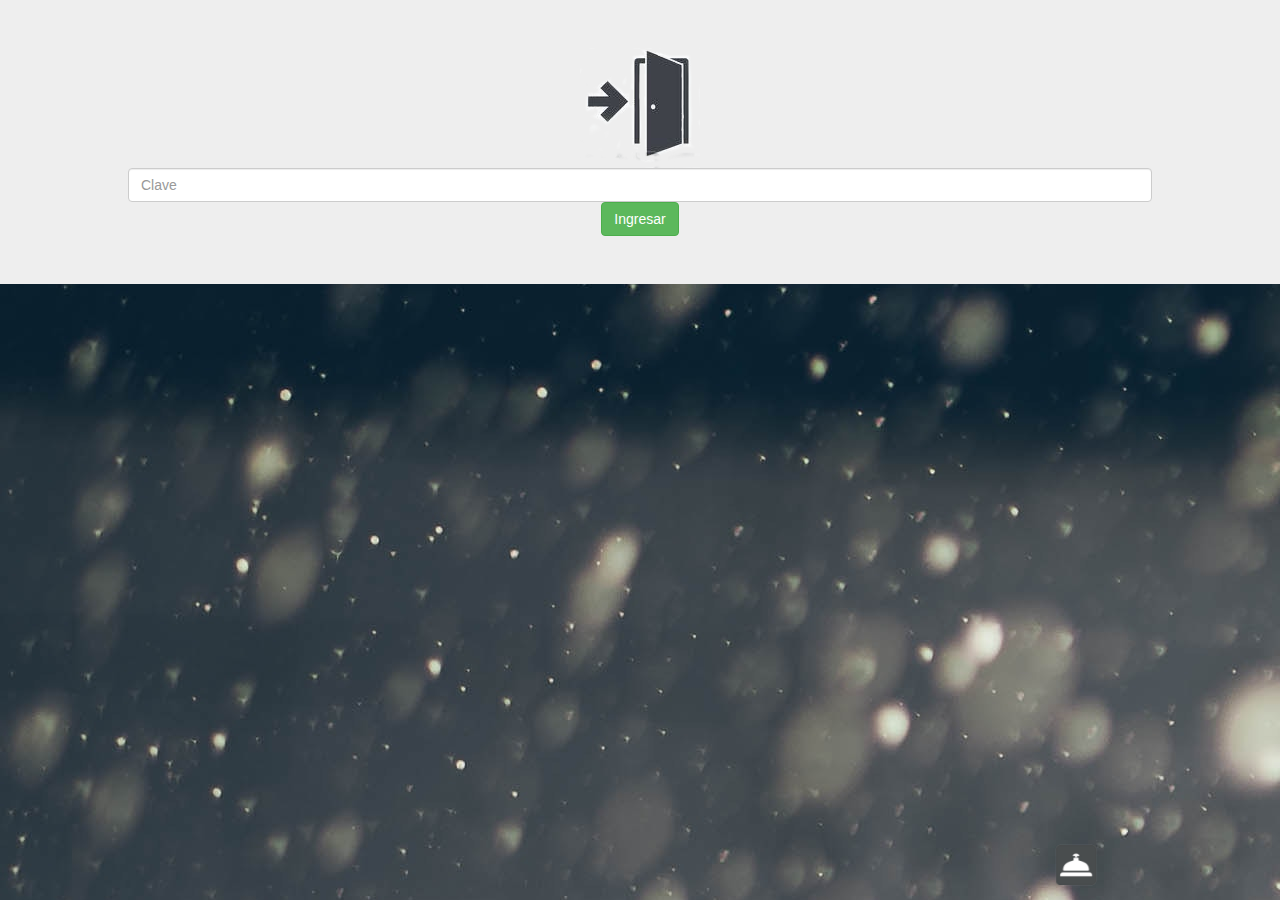
<file: Login.html>
<!DOCTYPE html>
<html lang="es">
<head>
    <meta charset="utf-8" />
    <title>Ingresar</title>
    <meta name="viewport" content="width=device-width, initial-scale=1">
    <link rel="stylesheet" type="text/css" href="css/bootstrap.css">
    <link rel="stylesheet" type="text/css" href="css/estilos.css">
</head>

<body background="images/first.jpg">
        <div class="jumbotron boxlogin fullscreen">
                <center>
            <form method="POST" name="flogin" id="flogin" action="login.php" id="form-graduacion" autocomplete="off">
                    <img src="pictures/Puertaa2.png" alt="Puerta">
                <input type="password" name="clave" id="clave" class="form-control" placeholder="Clave" style="width: 80%" required>
                <input type="submit" class="btn btn-success" value="Ingresar">
                </center>
            </form>
        </div>
        <a href="#"><img src="pictures/reserva.png" title="Ir arriba" style="position: fixed; bottom: 10px; right: 14%;" height="50" onclick="window.location='visualizar.php';" /></a>

	</body>
</html>
</file>
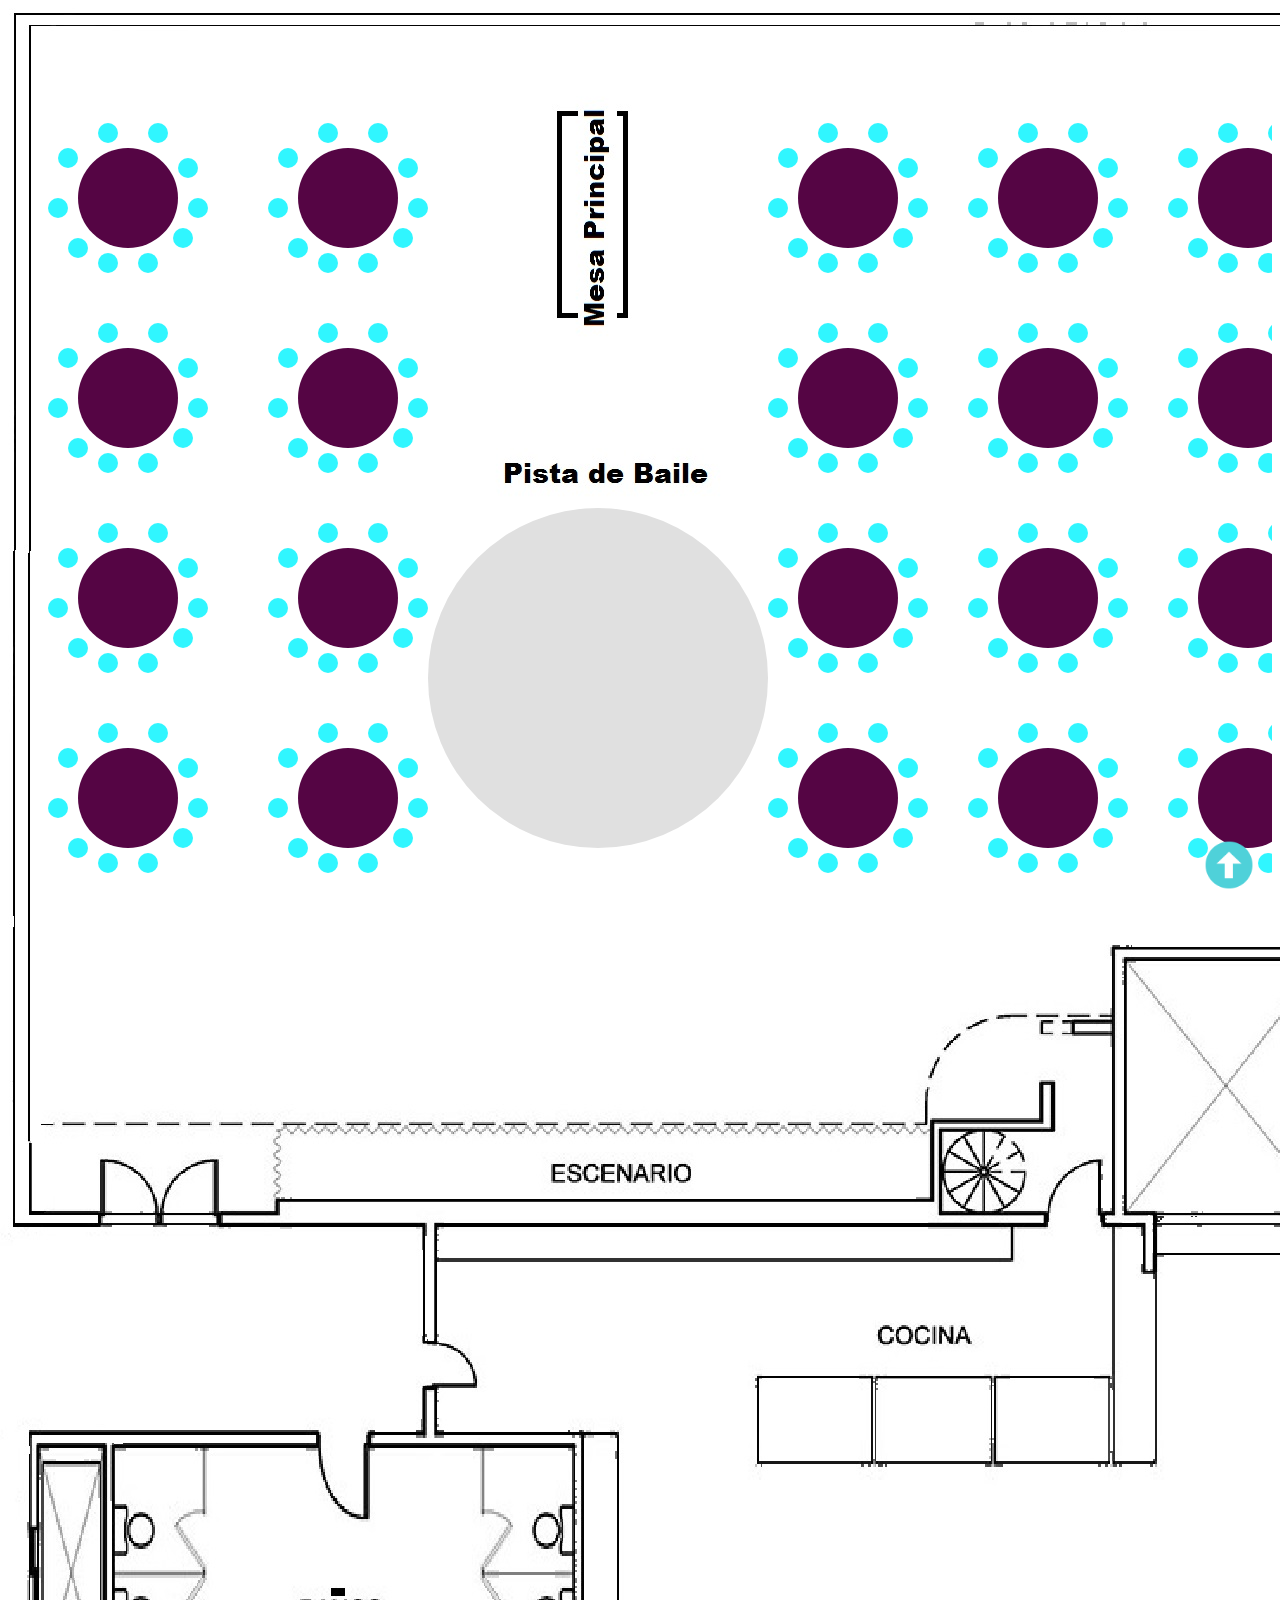
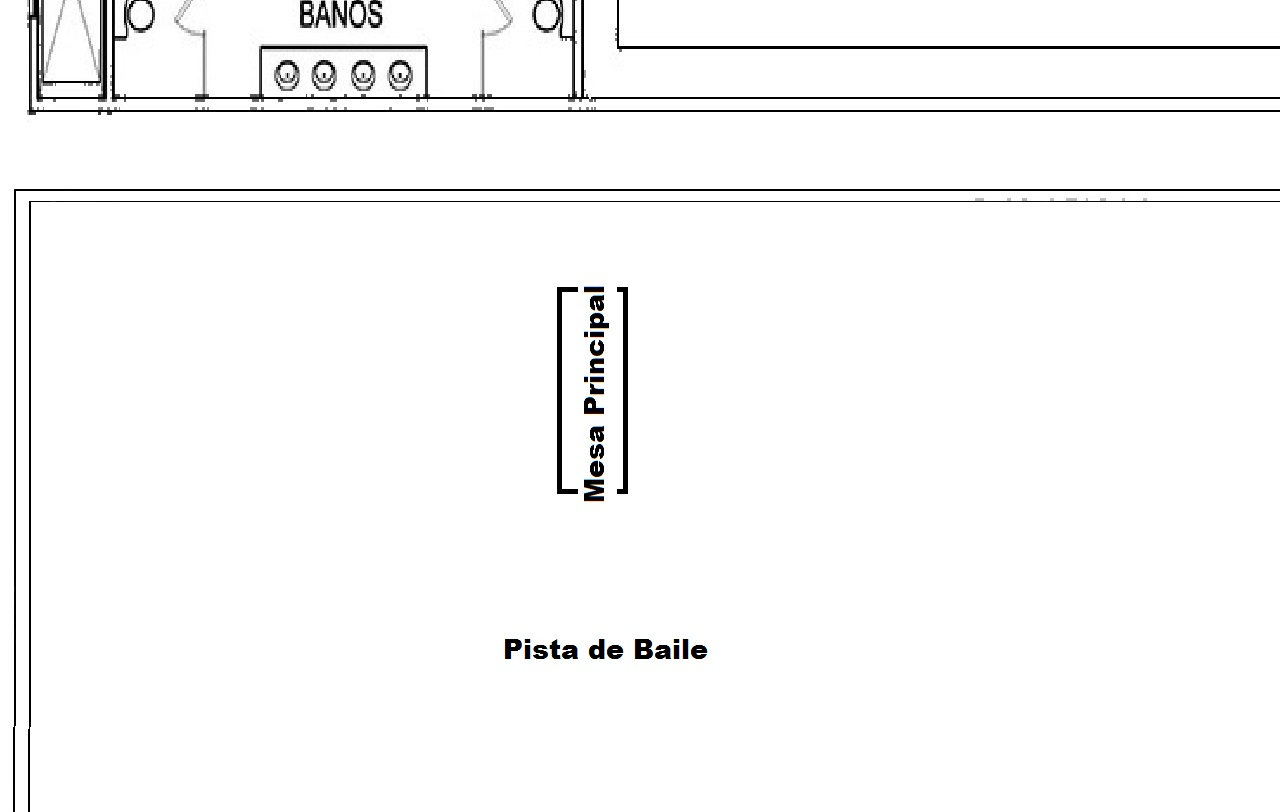
<file: mesas.html>
<html>

<head>
    <meta charset="utf-8">
    <title>KAD</title>

</head>

<body background="pictures/Pared.jpg">
    
    <div id="lienzo">
            
                </div>
    


    <script src="js/svg.min.js"></script>
    <script>
        // Lienzo SVG donde serán creados todos los objetos
        var lienzo = SVG('lienzo').size('100%', '271%');
        // Representa las mesas y las sillas del salón con sus atributos
        var mesa1 = [{
            color: '#550544',
            posicion: {
                x: 70,
                y: 140
            },
            sillas: [{
                    numero: 1,
                    color: '#30f6ff',
                    ocupada: false,
                    posicion: {
                        x: 50,
                        y: 140
                    }
                }, {
                    numero: 2,
                    color: '#30f6ff',
                    ocupada: false,
                    posicion: {
                        x: 90,
                        y: 115
                    }
                }, {
                    numero: 3,
                    color: '#30f6ff',
                    ocupada: false,
                    posicion: {
                        x: 140,
                        y: 115
                    }
                }, {
                    numero: 4,
                    color: '#30f6ff',
                    ocupada: false,
                    posicion: {
                        x: 170,
                        y: 150
                    }
                }, {
                    numero: 5,
                    color: '#30f6ff',
                    ocupada: false,
                    posicion: {
                        x: 180,
                        y: 190
                    }
                }, {
                    numero: 6,
                    color: '#30f6ff',
                    ocupada: false,
                    posicion: {
                        x: 165,
                        y: 220
                    }
                }, {
                    numero: 7,
                    color: '#30f6ff',
                    ocupada: false,
                    posicion: {
                        x: 130,
                        y: 245
                    }
                }, {
                    numero: 8,
                    color: '#30f6ff',
                    ocupada: false,
                    posicion: {
                        x: 90,
                        y: 245
                    }
                }, {
                    numero: 9,
                    color: '#30f6ff',
                    ocupada: false,
                    posicion: {
                        x: 60,
                        y: 230
                    }
                }, {
                    numero: 10,
                    color: '#30f6ff',
                    ocupada: false,
                    posicion: {
                        x: 40,
                        y: 190
                    }
                }


            ]
        }]
        ////////////////////////////////////////////////////////////
        ///////////////////////////////////////////////////////////
        ///////////////////////////////////////////////////////////
        var mesa2 = [{
            color: '#550544',
            posicion: {
                x: 290,
                y: 140
            },
            sillas: [{
                numero: 1,
                color: '#30f6ff',
                ocupada: false,
                posicion: {
                    x: 270,
                    y: 140
                }
            }, {
                numero: 2,
                color: '#30f6ff',
                ocupada: false,
                posicion: {
                    x: 310,
                    y: 115
                }
            }, {
                numero: 3,
                color: '#30f6ff',
                ocupada: false,
                posicion: {
                    x: 360,
                    y: 115
                }
            }, {
                numero: 4,
                color: '#30f6ff',
                ocupada: false,
                posicion: {
                    x: 390,
                    y: 150
                }
            }, {
                numero: 5,
                color: '#30f6ff',
                ocupada: false,
                posicion: {
                    x: 400,
                    y: 190
                }
            }, {
                numero: 6,
                color: '#30f6ff',
                ocupada: false,
                posicion: {
                    x: 385,
                    y: 220
                }
            }, {
                numero: 7,
                color: '#30f6ff',
                ocupada: false,
                posicion: {
                    x: 350,
                    y: 245
                }
            }, {
                numero: 8,
                color: '#30f6ff',
                ocupada: false,
                posicion: {
                    x: 310,
                    y: 245
                }
            }, {
                numero: 9,
                color: '#30f6ff',
                ocupada: false,
                posicion: {
                    x: 280,
                    y: 230
                }
            }, {
                numero: 10,
                color: '#30f6ff',
                ocupada: false,
                posicion: {
                    x: 260,
                    y: 190
                }
            }]
        }]
        ////////////////////////////////////////////////////////////
        ///////////////////////////////////////////////////////////
        ///////////////////////////////////////////////////////////
        var mesa3 = [{
            color: '#550544',
            posicion: {
                x: 790,
                y: 140
            },
            sillas: [{
                numero: 1,
                color: '#30f6ff',
                ocupada: false,
                posicion: {
                    x: 770,
                    y: 140
                }
            }, {
                numero: 2,
                color: '#30f6ff',
                ocupada: false,
                posicion: {
                    x: 810,
                    y: 115
                }
            }, {
                numero: 3,
                color: '#30f6ff',
                ocupada: false,
                posicion: {
                    x: 860,
                    y: 115
                }
            }, {
                numero: 4,
                color: '#30f6ff',
                ocupada: false,
                posicion: {
                    x: 890,
                    y: 150
                }
            }, {
                numero: 5,
                color: '#30f6ff',
                ocupada: false,
                posicion: {
                    x: 900,
                    y: 190
                }
            }, {
                numero: 6,
                color: '#30f6ff',
                ocupada: false,
                posicion: {
                    x: 885,
                    y: 220
                }
            }, {
                numero: 7,
                color: '#30f6ff',
                ocupada: false,
                posicion: {
                    x: 850,
                    y: 245
                }
            }, {
                numero: 8,
                color: '#30f6ff',
                ocupada: false,
                posicion: {
                    x: 810,
                    y: 245
                }
            }, {
                numero: 9,
                color: '#30f6ff',
                ocupada: false,
                posicion: {
                    x: 780,
                    y: 230
                }
            }, {
                numero: 10,
                color: '#30f6ff',
                ocupada: false,
                posicion: {
                    x: 760,
                    y: 190
                }
            }]
        }]
        ////////////////////////////////////////////////////////////
        ///////////////////////////////////////////////////////////
        ///////////////////////////////////////////////////////////
        var mesa4 = [{
            color: '#550544',
            posicion: {
                x: 990,
                y: 140
            },
            sillas: [{
                numero: 1,
                color: '#30f6ff',
                ocupada: false,
                posicion: {
                    x: 970,
                    y: 140
                }
            }, {
                numero: 2,
                color: '#30f6ff',
                ocupada: false,
                posicion: {
                    x: 1010,
                    y: 115
                }
            }, {
                numero: 3,
                color: '#30f6ff',
                ocupada: false,
                posicion: {
                    x: 1060,
                    y: 115
                }
            }, {
                numero: 4,
                color: '#30f6ff',
                ocupada: false,
                posicion: {
                    x: 1090,
                    y: 150
                }
            }, {
                numero: 5,
                color: '#30f6ff',
                ocupada: false,
                posicion: {
                    x: 1100,
                    y: 190
                }
            }, {
                numero: 6,
                color: '#30f6ff',
                ocupada: false,
                posicion: {
                    x: 1085,
                    y: 220
                }
            }, {
                numero: 7,
                color: '#30f6ff',
                ocupada: false,
                posicion: {
                    x: 1050,
                    y: 245
                }
            }, {
                numero: 8,
                color: '#30f6ff',
                ocupada: false,
                posicion: {
                    x: 1010,
                    y: 245
                }
            }, {
                numero: 9,
                color: '#30f6ff',
                ocupada: false,
                posicion: {
                    x: 980,
                    y: 230
                }
            }, {
                numero: 10,
                color: '#30f6ff',
                ocupada: false,
                posicion: {
                    x: 960,
                    y: 190
                }
            }]
        }]
        ////////////////////////////////////////////////////////////
        ///////////////////////////////////////////////////////////
        ///////////////////////////////////////////////////////////
        var mesa5 = [{
            color: '#550544',
            posicion: {
                x: 1190,
                y: 140
            },
            sillas: [{
                numero: 1,
                color: '#30f6ff',
                ocupada: false,
                posicion: {
                    x: 1170,
                    y: 140
                }
            }, {
                numero: 2,
                color: '#30f6ff',
                ocupada: false,
                posicion: {
                    x: 1210,
                    y: 115
                }
            }, {
                numero: 3,
                color: '#30f6ff',
                ocupada: false,
                posicion: {
                    x: 1260,
                    y: 115
                }
            }, {
                numero: 4,
                color: '#30f6ff',
                ocupada: false,
                posicion: {
                    x: 1290,
                    y: 150
                }
            }, {
                numero: 5,
                color: '#30f6ff',
                ocupada: false,
                posicion: {
                    x: 1300,
                    y: 190
                }
            }, {
                numero: 6,
                color: '#30f6ff',
                ocupada: false,
                posicion: {
                    x: 1285,
                    y: 220
                }
            }, {
                numero: 7,
                color: '#30f6ff',
                ocupada: false,
                posicion: {
                    x: 1250,
                    y: 245
                }
            }, {
                numero: 8,
                color: '#30f6ff',
                ocupada: false,
                posicion: {
                    x: 1210,
                    y: 245
                }
            }, {
                numero: 9,
                color: '#30f6ff',
                ocupada: false,
                posicion: {
                    x: 1180,
                    y: 230
                }
            }, {
                numero: 10,
                color: '#30f6ff',
                ocupada: false,
                posicion: {
                    x: 1160,
                    y: 190
                }
            }]
        }]
        //#########################################
        //#########################################
        //#########################################
        var mesa6 = [{
            color: '#550544',
            posicion: {
                x: 70,
                y: 340
            },
            sillas: [{
                    numero: 1,
                    color: '#30f6ff',
                    ocupada: false,
                    posicion: {
                        x: 50,
                        y: 340
                    }
                }, {
                    numero: 2,
                    color: '#30f6ff',
                    ocupada: false,
                    posicion: {
                        x: 90,
                        y: 315
                    }
                }, {
                    numero: 3,
                    color: '#30f6ff',
                    ocupada: false,
                    posicion: {
                        x: 140,
                        y: 315
                    }
                }, {
                    numero: 4,
                    color: '#30f6ff',
                    ocupada: false,
                    posicion: {
                        x: 170,
                        y: 350
                    }
                }, {
                    numero: 5,
                    color: '#30f6ff',
                    ocupada: false,
                    posicion: {
                        x: 180,
                        y: 390
                    }
                }, {
                    numero: 6,
                    color: '#30f6ff',
                    ocupada: false,
                    posicion: {
                        x: 165,
                        y: 420
                    }
                }, {
                    numero: 7,
                    color: '#30f6ff',
                    ocupada: false,
                    posicion: {
                        x: 130,
                        y: 445
                    }
                }, {
                    numero: 8,
                    color: '#30f6ff',
                    ocupada: false,
                    posicion: {
                        x: 90,
                        y: 445
                    }
                }, {
                    numero: 9,
                    color: '#30f6ff',
                    ocupada: false,
                    posicion: {
                        x: 60,
                        y: 430
                    }
                }, {
                    numero: 10,
                    color: '#30f6ff',
                    ocupada: false,
                    posicion: {
                        x: 40,
                        y: 390
                    }
                }


            ]
        }]
        ////////////////////////////////////////////////////////////
        ///////////////////////////////////////////////////////////
        ///////////////////////////////////////////////////////////
        var mesa7 = [{
            color: '#550544',
            posicion: {
                x: 290,
                y: 340
            },
            sillas: [{
                numero: 1,
                color: '#30f6ff',
                ocupada: false,
                posicion: {
                    x: 270,
                    y: 340
                }
            }, {
                numero: 2,
                color: '#30f6ff',
                ocupada: false,
                posicion: {
                    x: 310,
                    y: 315
                }
            }, {
                numero: 3,
                color: '#30f6ff',
                ocupada: false,
                posicion: {
                    x: 360,
                    y: 315
                }
            }, {
                numero: 4,
                color: '#30f6ff',
                ocupada: false,
                posicion: {
                    x: 390,
                    y: 350
                }
            }, {
                numero: 5,
                color: '#30f6ff',
                ocupada: false,
                posicion: {
                    x: 400,
                    y: 390
                }
            }, {
                numero: 6,
                color: '#30f6ff',
                ocupada: false,
                posicion: {
                    x: 385,
                    y: 420
                }
            }, {
                numero: 7,
                color: '#30f6ff',
                ocupada: false,
                posicion: {
                    x: 350,
                    y: 445
                }
            }, {
                numero: 8,
                color: '#30f6ff',
                ocupada: false,
                posicion: {
                    x: 310,
                    y: 445
                }
            }, {
                numero: 9,
                color: '#30f6ff',
                ocupada: false,
                posicion: {
                    x: 280,
                    y: 430
                }
            }, {
                numero: 10,
                color: '#30f6ff',
                ocupada: false,
                posicion: {
                    x: 260,
                    y: 390
                }
            }]
        }]
        ////////////////////////////////////////////////////////////
        ///////////////////////////////////////////////////////////
        ///////////////////////////////////////////////////////////
        var mesa8 = [{
            color: '#550544',
            posicion: {
                x: 790,
                y: 340
            },
            sillas: [{
                numero: 1,
                color: '#30f6ff',
                ocupada: false,
                posicion: {
                    x: 770,
                    y: 340
                }
            }, {
                numero: 2,
                color: '#30f6ff',
                ocupada: false,
                posicion: {
                    x: 810,
                    y: 315
                }
            }, {
                numero: 3,
                color: '#30f6ff',
                ocupada: false,
                posicion: {
                    x: 860,
                    y: 315
                }
            }, {
                numero: 4,
                color: '#30f6ff',
                ocupada: false,
                posicion: {
                    x: 890,
                    y: 350
                }
            }, {
                numero: 5,
                color: '#30f6ff',
                ocupada: false,
                posicion: {
                    x: 900,
                    y: 390
                }
            }, {
                numero: 6,
                color: '#30f6ff',
                ocupada: false,
                posicion: {
                    x: 885,
                    y: 420
                }
            }, {
                numero: 7,
                color: '#30f6ff',
                ocupada: false,
                posicion: {
                    x: 850,
                    y: 445
                }
            }, {
                numero: 8,
                color: '#30f6ff',
                ocupada: false,
                posicion: {
                    x: 810,
                    y: 445
                }
            }, {
                numero: 9,
                color: '#30f6ff',
                ocupada: false,
                posicion: {
                    x: 780,
                    y: 430
                }
            }, {
                numero: 10,
                color: '#30f6ff',
                ocupada: false,
                posicion: {
                    x: 760,
                    y: 390
                }
            }]
        }]
        ////////////////////////////////////////////////////////////
        ///////////////////////////////////////////////////////////
        ///////////////////////////////////////////////////////////
        var mesa9 = [{
            color: '#550544',
            posicion: {
                x: 990,
                y: 340
            },
            sillas: [{
                numero: 1,
                color: '#30f6ff',
                ocupada: false,
                posicion: {
                    x: 970,
                    y: 340
                }
            }, {
                numero: 2,
                color: '#30f6ff',
                ocupada: false,
                posicion: {
                    x: 1010,
                    y: 315
                }
            }, {
                numero: 3,
                color: '#30f6ff',
                ocupada: false,
                posicion: {
                    x: 1060,
                    y: 315
                }
            }, {
                numero: 4,
                color: '#30f6ff',
                ocupada: false,
                posicion: {
                    x: 1090,
                    y: 350
                }
            }, {
                numero: 5,
                color: '#30f6ff',
                ocupada: false,
                posicion: {
                    x: 1100,
                    y: 390
                }
            }, {
                numero: 6,
                color: '#30f6ff',
                ocupada: false,
                posicion: {
                    x: 1085,
                    y: 420
                }
            }, {
                numero: 7,
                color: '#30f6ff',
                ocupada: false,
                posicion: {
                    x: 1050,
                    y: 445
                }
            }, {
                numero: 8,
                color: '#30f6ff',
                ocupada: false,
                posicion: {
                    x: 1010,
                    y: 445
                }
            }, {
                numero: 9,
                color: '#30f6ff',
                ocupada: false,
                posicion: {
                    x: 980,
                    y: 430
                }
            }, {
                numero: 10,
                color: '#30f6ff',
                ocupada: false,
                posicion: {
                    x: 960,
                    y: 390
                }
            }]
        }]
        ////////////////////////////////////////////////////////////
        ///////////////////////////////////////////////////////////
        ///////////////////////////////////////////////////////////
        var mesa10 = [{
            color: '#550544',
            posicion: {
                x: 1190,
                y: 340
            },
            sillas: [{
                numero: 1,
                color: '#30f6ff',
                ocupada: false,
                posicion: {
                    x: 1170,
                    y: 340
                }
            }, {
                numero: 2,
                color: '#30f6ff',
                ocupada: false,
                posicion: {
                    x: 1210,
                    y: 315
                }
            }, {
                numero: 3,
                color: '#30f6ff',
                ocupada: false,
                posicion: {
                    x: 1260,
                    y: 315
                }
            }, {
                numero: 4,
                color: '#30f6ff',
                ocupada: false,
                posicion: {
                    x: 1290,
                    y: 350
                }
            }, {
                numero: 5,
                color: '#30f6ff',
                ocupada: false,
                posicion: {
                    x: 1300,
                    y: 390
                }
            }, {
                numero: 6,
                color: '#30f6ff',
                ocupada: false,
                posicion: {
                    x: 1285,
                    y: 420
                }
            }, {
                numero: 7,
                color: '#30f6ff',
                ocupada: false,
                posicion: {
                    x: 1250,
                    y: 445
                }
            }, {
                numero: 8,
                color: '#30f6ff',
                ocupada: false,
                posicion: {
                    x: 1210,
                    y: 445
                }
            }, {
                numero: 9,
                color: '#30f6ff',
                ocupada: false,
                posicion: {
                    x: 1180,
                    y: 430
                }
            }, {
                numero: 10,
                color: '#30f6ff',
                ocupada: false,
                posicion: {
                    x: 1160,
                    y: 390
                }
            }]
        }]

        ///#################################
        ///#################################
        ///#################################
        ///#################################
        ///#################################
        ///#################################
        var mesa11 = [{
            color: '#550544',
            posicion: {
                x: 70,
                y: 540
            },
            sillas: [{
                    numero: 1,
                    color: '#30f6ff',
                    ocupada: false,
                    posicion: {
                        x: 50,
                        y: 540
                    }
                }, {
                    numero: 2,
                    color: '#30f6ff',
                    ocupada: false,
                    posicion: {
                        x: 90,
                        y: 515
                    }
                }, {
                    numero: 3,
                    color: '#30f6ff',
                    ocupada: false,
                    posicion: {
                        x: 140,
                        y: 515
                    }
                }, {
                    numero: 4,
                    color: '#30f6ff',
                    ocupada: false,
                    posicion: {
                        x: 170,
                        y: 550
                    }
                }, {
                    numero: 5,
                    color: '#30f6ff',
                    ocupada: false,
                    posicion: {
                        x: 180,
                        y: 590
                    }
                }, {
                    numero: 6,
                    color: '#30f6ff',
                    ocupada: false,
                    posicion: {
                        x: 165,
                        y: 620
                    }
                }, {
                    numero: 7,
                    color: '#30f6ff',
                    ocupada: false,
                    posicion: {
                        x: 130,
                        y: 645
                    }
                }, {
                    numero: 8,
                    color: '#30f6ff',
                    ocupada: false,
                    posicion: {
                        x: 90,
                        y: 645
                    }
                }, {
                    numero: 9,
                    color: '#30f6ff',
                    ocupada: false,
                    posicion: {
                        x: 60,
                        y: 630
                    }
                }, {
                    numero: 10,
                    color: '#30f6ff',
                    ocupada: false,
                    posicion: {
                        x: 40,
                        y: 590
                    }
                }


            ]
        }]
        ////////////////////////////////////////////////////////////
        ///////////////////////////////////////////////////////////
        ///////////////////////////////////////////////////////////
        var mesa12 = [{
            color: '#550544',
            posicion: {
                x: 290,
                y: 540
            },
            sillas: [{
                numero: 1,
                color: '#30f6ff',
                ocupada: false,
                posicion: {
                    x: 270,
                    y: 540
                }
            }, {
                numero: 2,
                color: '#30f6ff',
                ocupada: false,
                posicion: {
                    x: 310,
                    y: 515
                }
            }, {
                numero: 3,
                color: '#30f6ff',
                ocupada: false,
                posicion: {
                    x: 360,
                    y: 515
                }
            }, {
                numero: 4,
                color: '#30f6ff',
                ocupada: false,
                posicion: {
                    x: 390,
                    y: 550
                }
            }, {
                numero: 5,
                color: '#30f6ff',
                ocupada: false,
                posicion: {
                    x: 400,
                    y: 590
                }
            }, {
                numero: 6,
                color: '#30f6ff',
                ocupada: false,
                posicion: {
                    x: 385,
                    y: 620
                }
            }, {
                numero: 7,
                color: '#30f6ff',
                ocupada: false,
                posicion: {
                    x: 350,
                    y: 645
                }
            }, {
                numero: 8,
                color: '#30f6ff',
                ocupada: false,
                posicion: {
                    x: 310,
                    y: 645
                }
            }, {
                numero: 9,
                color: '#30f6ff',
                ocupada: false,
                posicion: {
                    x: 280,
                    y: 630
                }
            }, {
                numero: 10,
                color: '#30f6ff',
                ocupada: false,
                posicion: {
                    x: 260,
                    y: 590
                }
            }]
        }]
        ////////////////////////////////////////////////////////////
        ///////////////////////////////////////////////////////////
        ///////////////////////////////////////////////////////////
        var mesa13 = [{
            color: '#550544',
            posicion: {
                x: 790,
                y: 540
            },
            sillas: [{
                numero: 1,
                color: '#30f6ff',
                ocupada: false,
                posicion: {
                    x: 770,
                    y: 540
                }
            }, {
                numero: 2,
                color: '#30f6ff',
                ocupada: false,
                posicion: {
                    x: 810,
                    y: 515
                }
            }, {
                numero: 3,
                color: '#30f6ff',
                ocupada: false,
                posicion: {
                    x: 860,
                    y: 515
                }
            }, {
                numero: 4,
                color: '#30f6ff',
                ocupada: false,
                posicion: {
                    x: 890,
                    y: 550
                }
            }, {
                numero: 5,
                color: '#30f6ff',
                ocupada: false,
                posicion: {
                    x: 900,
                    y: 590
                }
            }, {
                numero: 6,
                color: '#30f6ff',
                ocupada: false,
                posicion: {
                    x: 885,
                    y: 620
                }
            }, {
                numero: 7,
                color: '#30f6ff',
                ocupada: false,
                posicion: {
                    x: 850,
                    y: 645
                }
            }, {
                numero: 8,
                color: '#30f6ff',
                ocupada: false,
                posicion: {
                    x: 810,
                    y: 645
                }
            }, {
                numero: 9,
                color: '#30f6ff',
                ocupada: false,
                posicion: {
                    x: 780,
                    y: 630
                }
            }, {
                numero: 10,
                color: '#30f6ff',
                ocupada: false,
                posicion: {
                    x: 760,
                    y: 590
                }
            }]
        }]
        ////////////////////////////////////////////////////////////
        ///////////////////////////////////////////////////////////
        ///////////////////////////////////////////////////////////
        var mesa14 = [{
            color: '#550544',
            posicion: {
                x: 990,
                y: 540
            },
            sillas: [{
                numero: 1,
                color: '#30f6ff',
                ocupada: false,
                posicion: {
                    x: 970,
                    y: 540
                }
            }, {
                numero: 2,
                color: '#30f6ff',
                ocupada: false,
                posicion: {
                    x: 1010,
                    y: 515
                }
            }, {
                numero: 3,
                color: '#30f6ff',
                ocupada: false,
                posicion: {
                    x: 1060,
                    y: 515
                }
            }, {
                numero: 4,
                color: '#30f6ff',
                ocupada: false,
                posicion: {
                    x: 1090,
                    y: 550
                }
            }, {
                numero: 5,
                color: '#30f6ff',
                ocupada: false,
                posicion: {
                    x: 1100,
                    y: 590
                }
            }, {
                numero: 6,
                color: '#30f6ff',
                ocupada: false,
                posicion: {
                    x: 1085,
                    y: 620
                }
            }, {
                numero: 7,
                color: '#30f6ff',
                ocupada: false,
                posicion: {
                    x: 1050,
                    y: 645
                }
            }, {
                numero: 8,
                color: '#30f6ff',
                ocupada: false,
                posicion: {
                    x: 1010,
                    y: 645
                }
            }, {
                numero: 9,
                color: '#30f6ff',
                ocupada: false,
                posicion: {
                    x: 980,
                    y: 630
                }
            }, {
                numero: 10,
                color: '#30f6ff',
                ocupada: false,
                posicion: {
                    x: 960,
                    y: 590
                }
            }]
        }]
        ////////////////////////////////////////////////////////////
        ///////////////////////////////////////////////////////////
        ///////////////////////////////////////////////////////////
        var mesa15 = [{
            color: '#550544',
            posicion: {
                x: 1190,
                y: 540
            },
            sillas: [{
                numero: 1,
                color: '#30f6ff',
                ocupada: false,
                posicion: {
                    x: 1170,
                    y: 540
                }
            }, {
                numero: 2,
                color: '#30f6ff',
                ocupada: false,
                posicion: {
                    x: 1210,
                    y: 515
                }
            }, {
                numero: 3,
                color: '#30f6ff',
                ocupada: false,
                posicion: {
                    x: 1260,
                    y: 515
                }
            }, {
                numero: 4,
                color: '#30f6ff',
                ocupada: false,
                posicion: {
                    x: 1290,
                    y: 550
                }
            }, {
                numero: 5,
                color: '#30f6ff',
                ocupada: false,
                posicion: {
                    x: 1300,
                    y: 590
                }
            }, {
                numero: 6,
                color: '#30f6ff',
                ocupada: false,
                posicion: {
                    x: 1285,
                    y: 220
                }
            }, {
                numero: 7,
                color: '#30f6ff',
                ocupada: false,
                posicion: {
                    x: 1250,
                    y: 645
                }
            }, {
                numero: 8,
                color: '#30f6ff',
                ocupada: false,
                posicion: {
                    x: 1210,
                    y: 645
                }
            }, {
                numero: 9,
                color: '#30f6ff',
                ocupada: false,
                posicion: {
                    x: 1180,
                    y: 630
                }
            }, {
                numero: 10,
                color: '#30f6ff',
                ocupada: false,
                posicion: {
                    x: 1160,
                    y: 590
                }
            }]
        }]
        //#########################################
        //#########################################
        //#########################################
        var mesa16 = [{
            color: '#550544',
            posicion: {
                x: 70,
                y: 740
            },
            sillas: [{
                    numero: 1,
                    color: '#30f6ff',
                    ocupada: false,
                    posicion: {
                        x: 50,
                        y: 740
                    }
                }, {
                    numero: 2,
                    color: '#30f6ff',
                    ocupada: false,
                    posicion: {
                        x: 90,
                        y: 715
                    }
                }, {
                    numero: 3,
                    color: '#30f6ff',
                    ocupada: false,
                    posicion: {
                        x: 140,
                        y: 715
                    }
                }, {
                    numero: 4,
                    color: '#30f6ff',
                    ocupada: false,
                    posicion: {
                        x: 170,
                        y: 750
                    }
                }, {
                    numero: 5,
                    color: '#30f6ff',
                    ocupada: false,
                    posicion: {
                        x: 180,
                        y: 790
                    }
                }, {
                    numero: 6,
                    color: '#30f6ff',
                    ocupada: false,
                    posicion: {
                        x: 165,
                        y: 820
                    }
                }, {
                    numero: 7,
                    color: '#30f6ff',
                    ocupada: false,
                    posicion: {
                        x: 130,
                        y: 845
                    }
                }, {
                    numero: 8,
                    color: '#30f6ff',
                    ocupada: false,
                    posicion: {
                        x: 90,
                        y: 845
                    }
                }, {
                    numero: 9,
                    color: '#30f6ff',
                    ocupada: false,
                    posicion: {
                        x: 60,
                        y: 830
                    }
                }, {
                    numero: 10,
                    color: '#30f6ff',
                    ocupada: false,
                    posicion: {
                        x: 40,
                        y: 790
                    }
                }


            ]
        }]
        ////////////////////////////////////////////////////////////
        ///////////////////////////////////////////////////////////
        ///////////////////////////////////////////////////////////
        var mesa17 = [{
            color: '#550544',
            posicion: {
                x: 290,
                y: 740
            },
            sillas: [{
                numero: 1,
                color: '#30f6ff',
                ocupada: false,
                posicion: {
                    x: 270,
                    y: 740
                }
            }, {
                numero: 2,
                color: '#30f6ff',
                ocupada: false,
                posicion: {
                    x: 310,
                    y: 715
                }
            }, {
                numero: 3,
                color: '#30f6ff',
                ocupada: false,
                posicion: {
                    x: 360,
                    y: 715
                }
            }, {
                numero: 4,
                color: '#30f6ff',
                ocupada: false,
                posicion: {
                    x: 390,
                    y: 750
                }
            }, {
                numero: 5,
                color: '#30f6ff',
                ocupada: false,
                posicion: {
                    x: 400,
                    y: 790
                }
            }, {
                numero: 6,
                color: '#30f6ff',
                ocupada: false,
                posicion: {
                    x: 385,
                    y: 820
                }
            }, {
                numero: 7,
                color: '#30f6ff',
                ocupada: false,
                posicion: {
                    x: 350,
                    y: 845
                }
            }, {
                numero: 8,
                color: '#30f6ff',
                ocupada: false,
                posicion: {
                    x: 310,
                    y: 845
                }
            }, {
                numero: 9,
                color: '#30f6ff',
                ocupada: false,
                posicion: {
                    x: 280,
                    y: 830
                }
            }, {
                numero: 10,
                color: '#30f6ff',
                ocupada: false,
                posicion: {
                    x: 260,
                    y: 790
                }
            }]
        }]
        ////////////////////////////////////////////////////////////
        ///////////////////////////////////////////////////////////
        ///////////////////////////////////////////////////////////
        var mesa18 = [{
            color: '#550544',
            posicion: {
                x: 790,
                y: 740
            },
            sillas: [{
                numero: 1,
                color: '#30f6ff',
                ocupada: false,
                posicion: {
                    x: 770,
                    y: 740
                }
            }, {
                numero: 2,
                color: '#30f6ff',
                ocupada: false,
                posicion: {
                    x: 810,
                    y: 715
                }
            }, {
                numero: 3,
                color: '#30f6ff',
                ocupada: false,
                posicion: {
                    x: 860,
                    y: 715
                }
            }, {
                numero: 4,
                color: '#30f6ff',
                ocupada: false,
                posicion: {
                    x: 890,
                    y: 750
                }
            }, {
                numero: 5,
                color: '#30f6ff',
                ocupada: false,
                posicion: {
                    x: 900,
                    y: 790
                }
            }, {
                numero: 6,
                color: '#30f6ff',
                ocupada: false,
                posicion: {
                    x: 885,
                    y: 820
                }
            }, {
                numero: 7,
                color: '#30f6ff',
                ocupada: false,
                posicion: {
                    x: 850,
                    y: 845
                }
            }, {
                numero: 8,
                color: '#30f6ff',
                ocupada: false,
                posicion: {
                    x: 810,
                    y: 845
                }
            }, {
                numero: 9,
                color: '#30f6ff',
                ocupada: false,
                posicion: {
                    x: 780,
                    y: 830
                }
            }, {
                numero: 10,
                color: '#30f6ff',
                ocupada: false,
                posicion: {
                    x: 760,
                    y: 790
                }
            }]
        }]
        ////////////////////////////////////////////////////////////
        ///////////////////////////////////////////////////////////
        ///////////////////////////////////////////////////////////
        var mesa19 = [{
            color: '#550544',
            posicion: {
                x: 990,
                y: 740
            },
            sillas: [{
                numero: 1,
                color: '#30f6ff',
                ocupada: false,
                posicion: {
                    x: 970,
                    y: 740
                }
            }, {
                numero: 2,
                color: '#30f6ff',
                ocupada: false,
                posicion: {
                    x: 1010,
                    y: 715
                }
            }, {
                numero: 3,
                color: '#30f6ff',
                ocupada: false,
                posicion: {
                    x: 1060,
                    y: 715
                }
            }, {
                numero: 4,
                color: '#30f6ff',
                ocupada: false,
                posicion: {
                    x: 1090,
                    y: 750
                }
            }, {
                numero: 5,
                color: '#30f6ff',
                ocupada: false,
                posicion: {
                    x: 1100,
                    y: 790
                }
            }, {
                numero: 6,
                color: '#30f6ff',
                ocupada: false,
                posicion: {
                    x: 1085,
                    y: 820
                }
            }, {
                numero: 7,
                color: '#30f6ff',
                ocupada: false,
                posicion: {
                    x: 1050,
                    y: 845
                }
            }, {
                numero: 8,
                color: '#30f6ff',
                ocupada: false,
                posicion: {
                    x: 1010,
                    y: 845
                }
            }, {
                numero: 9,
                color: '#30f6ff',
                ocupada: false,
                posicion: {
                    x: 980,
                    y: 830
                }
            }, {
                numero: 10,
                color: '#30f6ff',
                ocupada: false,
                posicion: {
                    x: 960,
                    y: 790
                }
            }]
        }]
        ////////////////////////////////////////////////////////////
        ///////////////////////////////////////////////////////////
        ///////////////////////////////////////////////////////////
        var mesa20 = [{
            color: '#550544',
            posicion: {
                x: 1190,
                y: 740
            },
            sillas: [{
                numero: 1,
                color: '#30f6ff',
                ocupada: false,
                posicion: {
                    x: 1170,
                    y: 740
                }
            }, {
                numero: 2,
                color: '#30f6ff',
                ocupada: false,
                posicion: {
                    x: 1210,
                    y: 715
                }
            }, {
                numero: 3,
                color: '#30f6ff',
                ocupada: false,
                posicion: {
                    x: 1260,
                    y: 715
                }
            }, {
                numero: 4,
                color: '#30f6ff',
                ocupada: false,
                posicion: {
                    x: 1290,
                    y: 750
                }
            }, {
                numero: 5,
                color: '#30f6ff',
                ocupada: false,
                posicion: {
                    x: 1300,
                    y: 790
                }
            }, {
                numero: 6,
                color: '#30f6ff',
                ocupada: false,
                posicion: {
                    x: 1285,
                    y: 820
                }
            }, {
                numero: 7,
                color: '#30f6ff',
                ocupada: false,
                posicion: {
                    x: 1250,
                    y: 845
                }
            }, {
                numero: 8,
                color: '#30f6ff',
                ocupada: false,
                posicion: {
                    x: 1210,
                    y: 845
                }
            }, {
                numero: 9,
                color: '#30f6ff',
                ocupada: false,
                posicion: {
                    x: 1180,
                    y: 830
                }
            }, {
                numero: 10,
                color: '#30f6ff',
                ocupada: false,
                posicion: {
                    x: 1160,
                    y: 790
                }
            }]
        }]


        var PistaBaile = [{
            color: '#e0e0e0',
            posicion: {
                x: 420,
                y: 500
            }
        }]
        for (var mesa of PistaBaile) {
            var mesaFigura = lienzo.circle(340).attr({
                fill: mesa.color
            }).move(mesa.posicion.x, mesa.posicion.y);

        }









        // Se agregan dinámicamente las mesas y sus sillas
        for (var mesa of mesa1) {
            var mesaFigura = lienzo.circle(100).attr({
                fill: mesa.color
            }).move(mesa.posicion.x, mesa.posicion.y);

            for (var silla of mesa.sillas) {
                var color = silla.ocupada ? mesa.color : silla.color;

                var sillaFigura = lienzo.circle(20).attr({
                    fill: color
                }).move(silla.posicion.x, silla.posicion.y);

                sillaFigura.numero = silla.numero;

                // Adjunta el evento click con su callback para responder por cada silla.
                // Aquí se pueden enviar datos al servidor si se requiere.
                if (sillaFigura.color = '#e0e0e0') {
                    sillaFigura.click(function() {

                        this.attr({
                            fill: '#00c853'
                        })
                    });

                } else {
                    //sillaFigura.click(function() {

                    //  this.attr({
                    //      fill: '#00c853'
                    //  })});
                    console.log('Hoaa');
                }

                // sillaFigura.click(function() {

                //  this.attr({
                //  fill: '#00c853'
                //  })
                // console.log('Seleccionaste la silla: ' + this.numero);
                // if(sillaFigura.color = '#00c853'){
                //   console.log('Hoaa');
                //   sillaFigura.attr({fill: '#e0e0e0'})
                //    sillaFigura.click(function() {

                // this.attr({
                //      fill: '#e0e0e0'
                //  })});
            }
        }

        // ); 









        for (var mesa of mesa2) {
            var mesaFigura = lienzo.circle(100).attr({
                fill: mesa.color
            }).move(mesa.posicion.x, mesa.posicion.y);

            for (var silla of mesa.sillas) {
                var color = silla.ocupada ? mesa.color : silla.color;

                var sillaFigura = lienzo.circle(20).attr({
                    fill: color
                }).move(silla.posicion.x, silla.posicion.y);

                sillaFigura.numero = silla.numero;

                // Adjunta el evento click con su callback para responder por cada silla.
                // Aquí se pueden enviar datos al servidor si se requiere.
                sillaFigura.click(function() {
                    this.attr({
                        fill: '#00c853'
                    })
                    console.log('Seleccionaste la silla: ' + this.numero);
                });
            }

        }

        for (var mesa of mesa3) {
            var mesaFigura = lienzo.circle(100).attr({
                fill: mesa.color
            }).move(mesa.posicion.x, mesa.posicion.y);

            for (var silla of mesa.sillas) {
                var color = silla.ocupada ? mesa.color : silla.color;

                var sillaFigura = lienzo.circle(20).attr({
                    fill: color
                }).move(silla.posicion.x, silla.posicion.y);

                sillaFigura.numero = silla.numero;

                // Adjunta el evento click con su callback para responder por cada silla.
                // Aquí se pueden enviar datos al servidor si se requiere.
                sillaFigura.click(function() {
                    this.attr({
                        fill: '#00c853'
                    })
                    console.log('Seleccionaste la silla: ' + this.numero);
                });
            }
        }

        for (var mesa of mesa4) {
            var mesaFigura = lienzo.circle(100).attr({
                fill: mesa.color
            }).move(mesa.posicion.x, mesa.posicion.y);

            for (var silla of mesa.sillas) {
                var color = silla.ocupada ? mesa.color : silla.color;

                var sillaFigura = lienzo.circle(20).attr({
                    fill: color
                }).move(silla.posicion.x, silla.posicion.y);

                sillaFigura.numero = silla.numero;

                // Adjunta el evento click con su callback para responder por cada silla.
                // Aquí se pueden enviar datos al servidor si se requiere.
                sillaFigura.click(function() {
                    this.attr({
                        fill: '#00c853'
                    })
                    console.log('Seleccionaste la silla: ' + this.numero);
                });
            }

        }

        for (var mesa of mesa5) {
            var mesaFigura = lienzo.circle(100).attr({
                fill: mesa.color
            }).move(mesa.posicion.x, mesa.posicion.y);

            for (var silla of mesa.sillas) {
                var color = silla.ocupada ? mesa.color : silla.color;

                var sillaFigura = lienzo.circle(20).attr({
                    fill: color
                }).move(silla.posicion.x, silla.posicion.y);

                sillaFigura.numero = silla.numero;

                // Adjunta el evento click con su callback para responder por cada silla.
                // Aquí se pueden enviar datos al servidor si se requiere.
                sillaFigura.click(function() {
                    this.attr({
                        fill: '#00c853'
                    })
                    console.log('Seleccionaste la silla: ' + this.numero);
                });
            }

        }

        for (var mesa of mesa6) {
            var mesaFigura = lienzo.circle(100).attr({
                fill: mesa.color
            }).move(mesa.posicion.x, mesa.posicion.y);

            for (var silla of mesa.sillas) {
                var color = silla.ocupada ? mesa.color : silla.color;

                var sillaFigura = lienzo.circle(20).attr({
                    fill: color
                }).move(silla.posicion.x, silla.posicion.y);

                sillaFigura.numero = silla.numero;

                // Adjunta el evento click con su callback para responder por cada silla.
                // Aquí se pueden enviar datos al servidor si se requiere.
                sillaFigura.click(function() {
                    this.attr({
                        fill: '#00c853'
                    })
                    console.log('Seleccionaste la silla: ' + this.numero);
                });
            }

        }


        for (var mesa of mesa7) {
            var mesaFigura = lienzo.circle(100).attr({
                fill: mesa.color
            }).move(mesa.posicion.x, mesa.posicion.y);

            for (var silla of mesa.sillas) {
                var color = silla.ocupada ? mesa.color : silla.color;

                var sillaFigura = lienzo.circle(20).attr({
                    fill: color
                }).move(silla.posicion.x, silla.posicion.y);

                sillaFigura.numero = silla.numero;

                // Adjunta el evento click con su callback para responder por cada silla.
                // Aquí se pueden enviar datos al servidor si se requiere.
                sillaFigura.click(function() {
                    this.attr({
                        fill: '#00c853'
                    })
                    console.log('Seleccionaste la silla: ' + this.numero);
                });
            }

        }

        for (var mesa of mesa8) {
            var mesaFigura = lienzo.circle(100).attr({
                fill: mesa.color
            }).move(mesa.posicion.x, mesa.posicion.y);

            for (var silla of mesa.sillas) {
                var color = silla.ocupada ? mesa.color : silla.color;

                var sillaFigura = lienzo.circle(20).attr({
                    fill: color
                }).move(silla.posicion.x, silla.posicion.y);

                sillaFigura.numero = silla.numero;

                // Adjunta el evento click con su callback para responder por cada silla.
                // Aquí se pueden enviar datos al servidor si se requiere.
                sillaFigura.click(function() {
                    this.attr({
                        fill: '#00c853'
                    })
                    console.log('Seleccionaste la silla: ' + this.numero);
                });
            }

        }


        for (var mesa of mesa9) {
            var mesaFigura = lienzo.circle(100).attr({
                fill: mesa.color
            }).move(mesa.posicion.x, mesa.posicion.y);

            for (var silla of mesa.sillas) {
                var color = silla.ocupada ? mesa.color : silla.color;

                var sillaFigura = lienzo.circle(20).attr({
                    fill: color
                }).move(silla.posicion.x, silla.posicion.y);

                sillaFigura.numero = silla.numero;

                // Adjunta el evento click con su callback para responder por cada silla.
                // Aquí se pueden enviar datos al servidor si se requiere.
                sillaFigura.click(function() {
                    this.attr({
                        fill: '#00c853'
                    })
                    console.log('Seleccionaste la silla: ' + this.numero);
                });
            }

        }

        for (var mesa of mesa10) {
            var mesaFigura = lienzo.circle(100).attr({
                fill: mesa.color
            }).move(mesa.posicion.x, mesa.posicion.y);

            for (var silla of mesa.sillas) {
                var color = silla.ocupada ? mesa.color : silla.color;

                var sillaFigura = lienzo.circle(20).attr({
                    fill: color
                }).move(silla.posicion.x, silla.posicion.y);

                sillaFigura.numero = silla.numero;

                // Adjunta el evento click con su callback para responder por cada silla.
                // Aquí se pueden enviar datos al servidor si se requiere.
                sillaFigura.click(function() {
                    this.attr({
                        fill: '#00c853'
                    })
                    console.log('Seleccionaste la silla: ' + this.numero);
                });
            }

        }

        /////////////////////////////






        for (var mesa of mesa11) {
            var mesaFigura = lienzo.circle(100).attr({
                fill: mesa.color
            }).move(mesa.posicion.x, mesa.posicion.y);

            for (var silla of mesa.sillas) {
                var color = silla.ocupada ? mesa.color : silla.color;

                var sillaFigura = lienzo.circle(20).attr({
                    fill: color
                }).move(silla.posicion.x, silla.posicion.y);

                sillaFigura.numero = silla.numero;

                // Adjunta el evento click con su callback para responder por cada silla.
                // Aquí se pueden enviar datos al servidor si se requiere.
                sillaFigura.click(function() {
                    this.attr({
                        fill: '#00c853'
                    })
                    console.log('Seleccionaste la silla: ' + this.numero);
                });
            }

        }



        for (var mesa of mesa12) {
            var mesaFigura = lienzo.circle(100).attr({
                fill: mesa.color
            }).move(mesa.posicion.x, mesa.posicion.y);

            for (var silla of mesa.sillas) {
                var color = silla.ocupada ? mesa.color : silla.color;

                var sillaFigura = lienzo.circle(20).attr({
                    fill: color
                }).move(silla.posicion.x, silla.posicion.y);

                sillaFigura.numero = silla.numero;

                // Adjunta el evento click con su callback para responder por cada silla.
                // Aquí se pueden enviar datos al servidor si se requiere.
                sillaFigura.click(function() {
                    this.attr({
                        fill: '#00c853'
                    })
                    console.log('Seleccionaste la silla: ' + this.numero);
                });
            }

        }

        for (var mesa of mesa13) {
            var mesaFigura = lienzo.circle(100).attr({
                fill: mesa.color
            }).move(mesa.posicion.x, mesa.posicion.y);

            for (var silla of mesa.sillas) {
                var color = silla.ocupada ? mesa.color : silla.color;

                var sillaFigura = lienzo.circle(20).attr({
                    fill: color
                }).move(silla.posicion.x, silla.posicion.y);

                sillaFigura.numero = silla.numero;

                // Adjunta el evento click con su callback para responder por cada silla.
                // Aquí se pueden enviar datos al servidor si se requiere.
                sillaFigura.click(function() {
                    this.attr({
                        fill: '#00c853'
                    })
                    console.log('Seleccionaste la silla: ' + this.numero);
                });
            }
        }

        for (var mesa of mesa14) {
            var mesaFigura = lienzo.circle(100).attr({
                fill: mesa.color
            }).move(mesa.posicion.x, mesa.posicion.y);

            for (var silla of mesa.sillas) {
                var color = silla.ocupada ? mesa.color : silla.color;

                var sillaFigura = lienzo.circle(20).attr({
                    fill: color
                }).move(silla.posicion.x, silla.posicion.y);

                sillaFigura.numero = silla.numero;

                // Adjunta el evento click con su callback para responder por cada silla.
                // Aquí se pueden enviar datos al servidor si se requiere.
                sillaFigura.click(function() {
                    this.attr({
                        fill: '#00c853'
                    })
                    console.log('Seleccionaste la silla: ' + this.numero);
                });
            }

        }

        for (var mesa of mesa15) {
            var mesaFigura = lienzo.circle(100).attr({
                fill: mesa.color
            }).move(mesa.posicion.x, mesa.posicion.y);

            for (var silla of mesa.sillas) {
                var color = silla.ocupada ? mesa.color : silla.color;

                var sillaFigura = lienzo.circle(20).attr({
                    fill: color
                }).move(silla.posicion.x, silla.posicion.y);

                sillaFigura.numero = silla.numero;

                // Adjunta el evento click con su callback para responder por cada silla.
                // Aquí se pueden enviar datos al servidor si se requiere.
                sillaFigura.click(function() {
                    this.attr({
                        fill: '#00c853'
                    })
                    console.log('Seleccionaste la silla: ' + this.numero);
                });
            }

        }

        for (var mesa of mesa16) {
            var mesaFigura = lienzo.circle(100).attr({
                fill: mesa.color
            }).move(mesa.posicion.x, mesa.posicion.y);

            for (var silla of mesa.sillas) {
                var color = silla.ocupada ? mesa.color : silla.color;

                var sillaFigura = lienzo.circle(20).attr({
                    fill: color
                }).move(silla.posicion.x, silla.posicion.y);

                sillaFigura.numero = silla.numero;

                // Adjunta el evento click con su callback para responder por cada silla.
                // Aquí se pueden enviar datos al servidor si se requiere.
                sillaFigura.click(function() {
                    this.attr({
                        fill: '#00c853'
                    })
                    console.log('Seleccionaste la silla: ' + this.numero);
                });
            }

        }


        for (var mesa of mesa17) {
            var mesaFigura = lienzo.circle(100).attr({
                fill: mesa.color
            }).move(mesa.posicion.x, mesa.posicion.y);

            for (var silla of mesa.sillas) {
                var color = silla.ocupada ? mesa.color : silla.color;

                var sillaFigura = lienzo.circle(20).attr({
                    fill: color
                }).move(silla.posicion.x, silla.posicion.y);

                sillaFigura.numero = silla.numero;

                // Adjunta el evento click con su callback para responder por cada silla.
                // Aquí se pueden enviar datos al servidor si se requiere.
                sillaFigura.click(function() {
                    this.attr({
                        fill: '#00c853'
                    })
                    console.log('Seleccionaste la silla: ' + this.numero);
                });
            }

        }

        for (var mesa of mesa18) {
            var mesaFigura = lienzo.circle(100).attr({
                fill: mesa.color
            }).move(mesa.posicion.x, mesa.posicion.y);

            for (var silla of mesa.sillas) {
                var color = silla.ocupada ? mesa.color : silla.color;

                var sillaFigura = lienzo.circle(20).attr({
                    fill: color
                }).move(silla.posicion.x, silla.posicion.y);

                sillaFigura.numero = silla.numero;

                // Adjunta el evento click con su callback para responder por cada silla.
                // Aquí se pueden enviar datos al servidor si se requiere.
                sillaFigura.click(function() {
                    this.attr({
                        fill: '#00c853'
                    })
                    console.log('Seleccionaste la silla: ' + this.numero);
                });
            }

        }


        for (var mesa of mesa19) {
            var mesaFigura = lienzo.circle(100).attr({
                fill: mesa.color
            }).move(mesa.posicion.x, mesa.posicion.y);

            for (var silla of mesa.sillas) {
                var color = silla.ocupada ? mesa.color : silla.color;

                var sillaFigura = lienzo.circle(20).attr({
                    fill: color
                }).move(silla.posicion.x, silla.posicion.y);

                sillaFigura.numero = silla.numero;

                // Adjunta el evento click con su callback para responder por cada silla.
                // Aquí se pueden enviar datos al servidor si se requiere.
                sillaFigura.click(function() {
                    this.attr({
                        fill: '#00c853'
                    })
                    console.log('Seleccionaste la silla: ' + this.numero);
                });
            }

        }

        for (var mesa of mesa20) {
            var mesaFigura = lienzo.circle(100).attr({
                fill: mesa.color
            }).move(mesa.posicion.x, mesa.posicion.y);

            for (var silla of mesa.sillas) {
                var color = silla.ocupada ? mesa.color : silla.color;

                var sillaFigura = lienzo.circle(20).attr({
                    fill: color
                }).move(silla.posicion.x, silla.posicion.y);

                sillaFigura.numero = silla.numero;

                // Adjunta el evento click con su callback para responder por cada silla.
                // Aquí se pueden enviar datos al servidor si se requiere.
                sillaFigura.click(function() {
                    this.attr({
                        fill: '#00c853'
                    })
                    console.log('Seleccionaste la silla: ' + this.numero);
                });
            }

        }

    </script>
    <a href="#"><img src="pictures/Fleca.png" title="Ir arriba" style="position: fixed; bottom: 10px; right: 2%;" height="50" /></a>

</body>

</html>
</file>
<file: css/estilos.css>
body {
    background-color: #314A5A;
    color: white;
    font-family: 'Source Sans Pro', sans-serif;
}

.margen {
    border-radius: 30px;
    border-color: #19A696;
}
</file>
